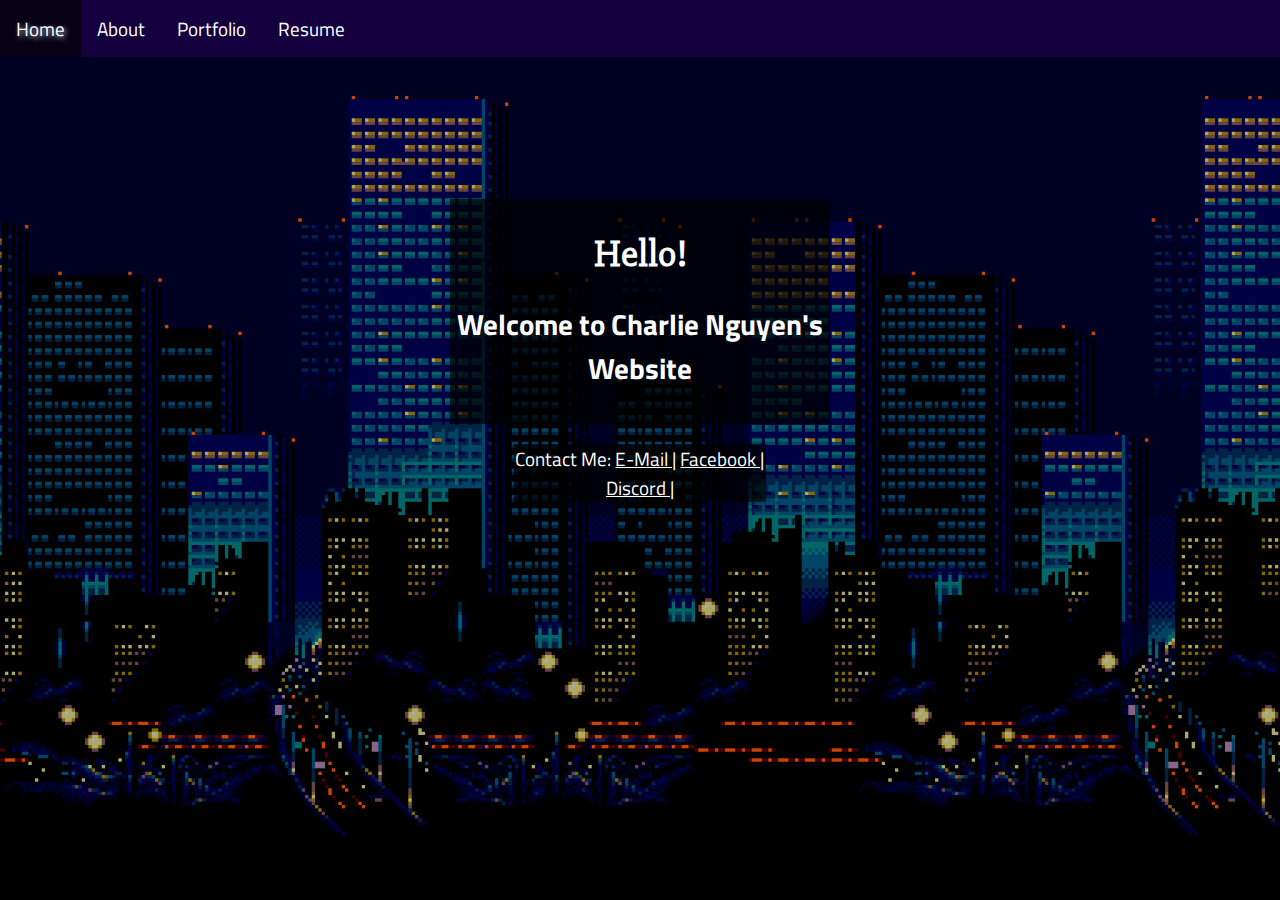
<file: index.html>
<!DOCTYPE html>
<html>
    <head>
        <meta charset="utf-8">
        <title>Home</title>
        <link href="style.css" rel="stylesheet" type="text/css">
        <link href="https://fonts.googleapis.com/css?family=Titillium+Web" rel="stylesheet">
        <link href="https://fonts.googleapis.com/css?family=Slabo+27px" rel="stylesheet">
    </head>
    <body>
      <ul id="nav"><!--This is a comment. ul stands for Unordered List.-->
            <li><a href="index.html">Home</a></li><!--li stands for List Item-->
            <li><a href="about.html">About</a></li>
            <li><a href="portfolio.html">Portfolio</a></li>
            <li><a href="resume.html">Resume</a></li>
        </ul>
    <div id="home">
    <h1>Hello!</h1>
    <h2>Welcome to Charlie Nguyen's Website</h2>
    </div>
    <p id="contacts">Contact Me:  
    <a href="mailto:charlienguyen1911@gmail.com">E-Mail |</a>
    <a href="https://www.facebook.com/profile.php?id=100014973587222">Facebook |</a>
    <a href="https://discord.gg/wsWYauN">Discord |</a></p>
    </body>
</html>
</file>
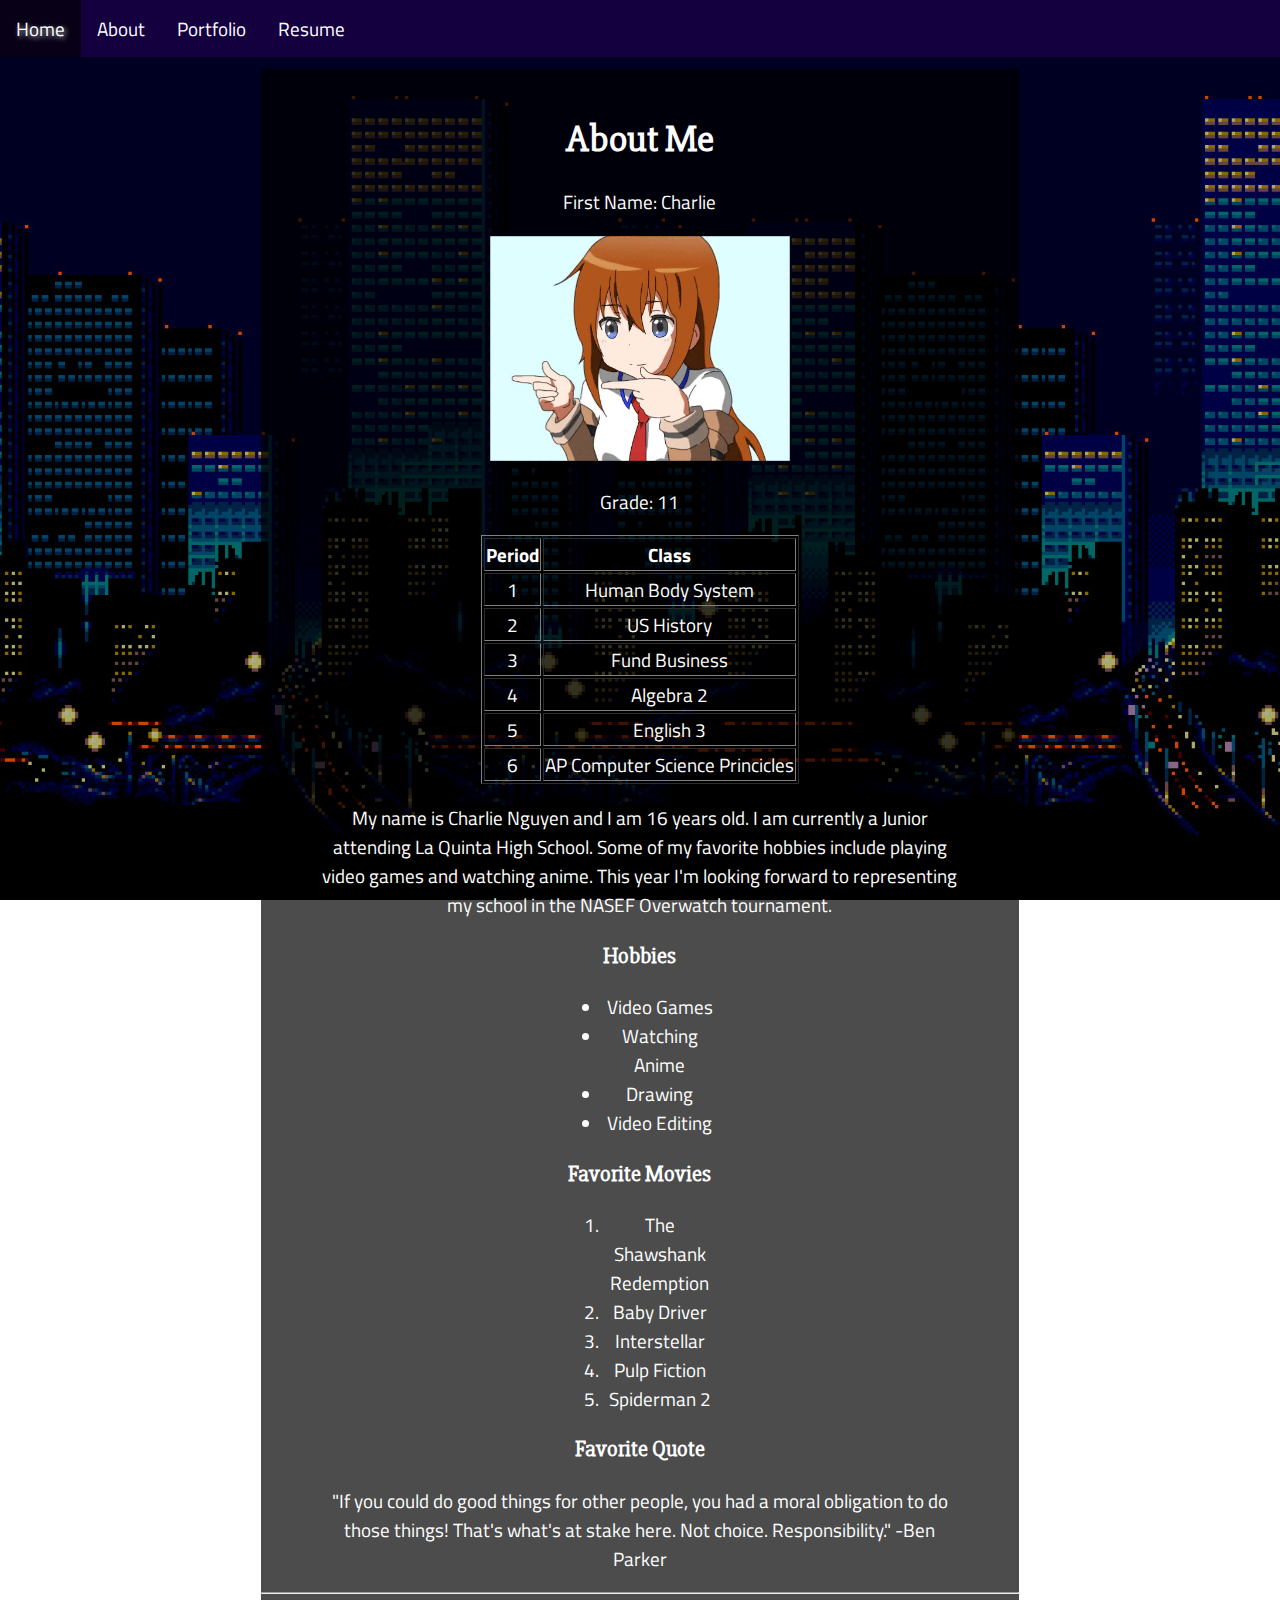
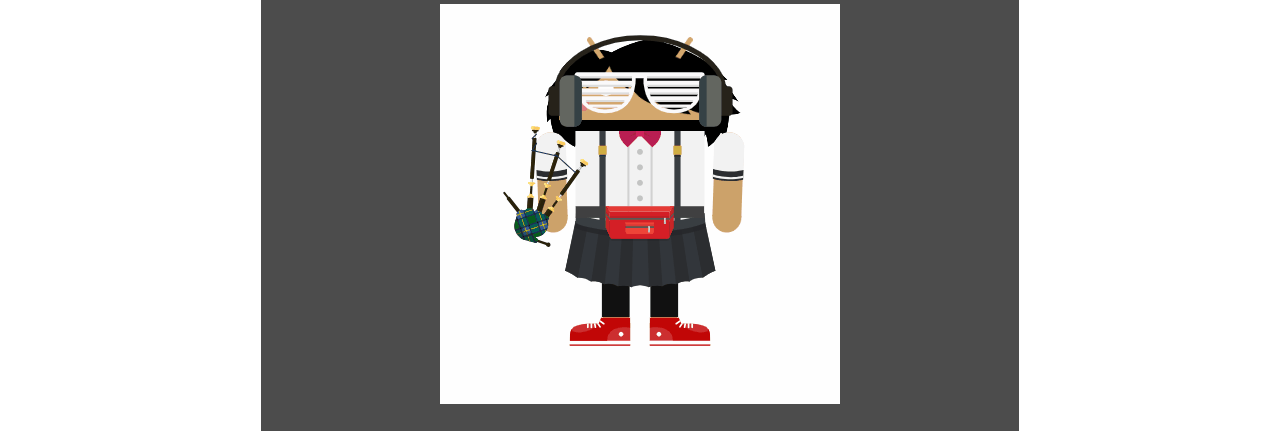
<file: about.html>
<!DOCTYPE html>
<html>
    <head>
        <meta charset="utf-8">
        <title>About</title>
        <link href="style.css" rel="stylesheet" type="text/css">
        <link href="https://fonts.googleapis.com/css?family=Titillium+Web" rel="stylesheet">
        <link href="https://fonts.googleapis.com/css?family=Slabo+27px" rel="stylesheet">
    </head>
    <body>
         <ul id="nav"><!--This is a comment. ul stands for Unordered List.-->
            <li><a href="index.html">Home</a></li><!--li stands for List Item-->
            <li><a href="about.html">About</a></li>
            <li><a href="portfolio.html">Portfolio</a></li>
            <li><a href="resume.html">Resume</a></li>
        </ul>
        <div id="content">
        <h1>About Me</h1>
        <p>First Name: Charlie</p>
        <img src="woop.gif" style="width:300px;height;200px;">
        <p>Grade: 11</p>
                <table border="1">
                <tr><!--Table row of headings-->
                        <th>Period</th>
                        <th>Class</th>
                </tr>
                <tr><!--Period 1 Row-->
                    <td>1</td>
                    <td>Human Body System</td>
                </tr>
                <tr><!--Period 2 Row-->
                    <td>2</td>
                    <td>US History</td>
                </tr>
                <tr><!--Period 3 Row-->
                    <td>3</td>
                    <td>Fund Business</td>
                </tr>
                <tr><!--Period 4 Row-->
                    <td>4</td>
                    <td>Algebra 2</td>
                </tr>
                <tr><!--Period 5 Row-->
                    <td>5</td>
                    <td>English 3</td>
                </tr>
                <tr><!--Period 6 Row-->
                    <td>6</td>
                    <td>AP Computer Science Princicles</td>
                </tr>
        </table>
        <p id="bio">
        My name is Charlie Nguyen and I am 16 years old. 
        I am currently a Junior attending La Quinta High School. 
        Some of my favorite hobbies include playing video games and watching anime. 
        This year I'm looking forward to representing my school in the NASEF Overwatch tournament.
        </p>
        <h3>Hobbies</h3>
        <ul>
            <li>Video Games</li>
            <li>Watching Anime</li>
            <li>Drawing</li>
            <li>Video Editing</li>
        </ul>
        <h3>Favorite Movies</h3>
        <ol>
            <li>The Shawshank Redemption</li>
            <li>Baby Driver</li>
            <li>Interstellar</li>
            <li>Pulp Fiction</li>
            <li>Spiderman 2</li>
        </ol>
        <h3>Favorite Quote</h3>
        <p id="bio">"If you could do good things for other people, you had a moral obligation to do those things! That's what's at stake here. Not choice. Responsibility." -Ben Parker</p>
        <hr>
        <img src="charlie.gif">
        </div>
    </body>
</html>
</file>
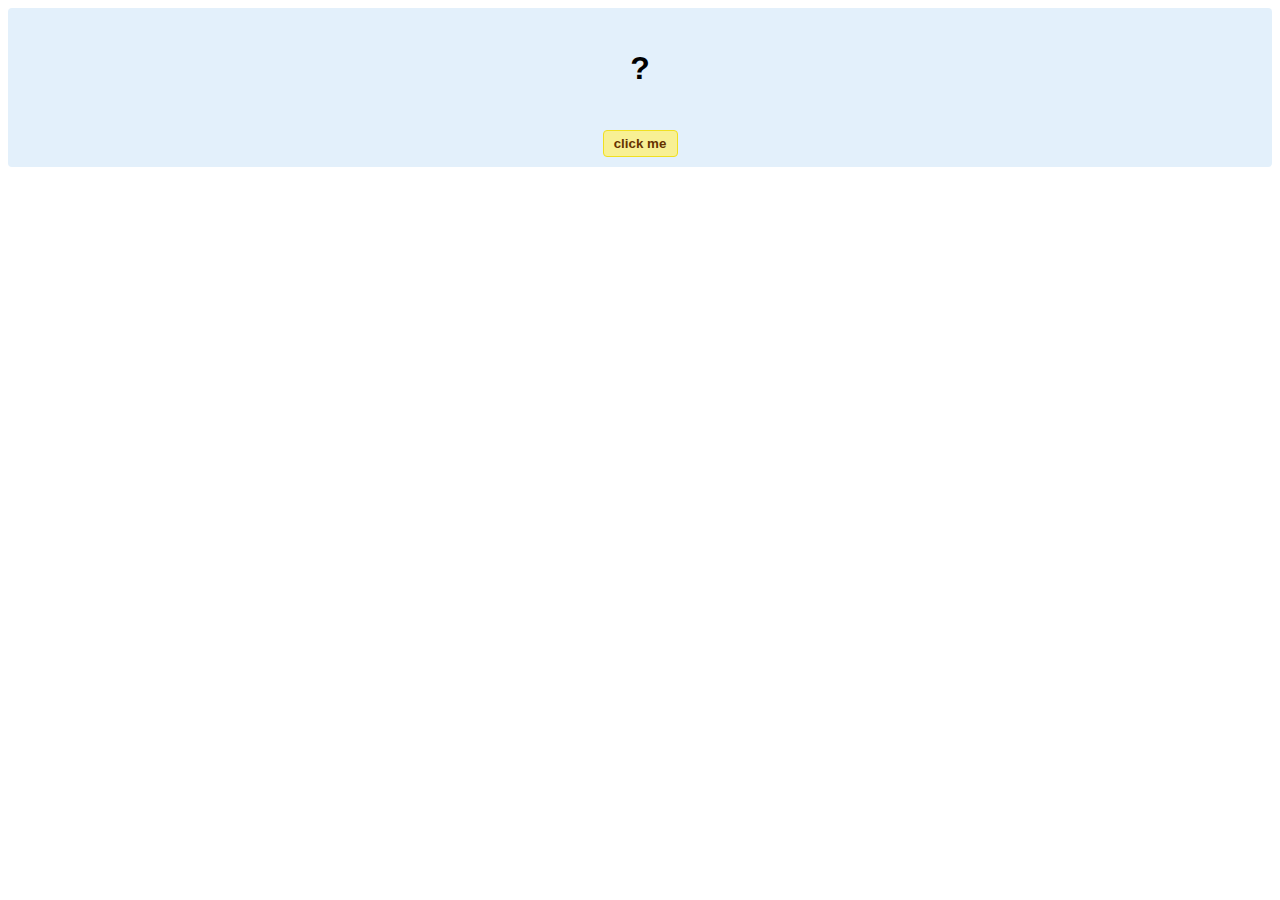
<file: hello-world.html>
<!DOCTYPE html>
<!-- HTML5 Hello world by kirupa - http://www.kirupa.com/html5/getting_your_feet_wet_html5_pg1.htm -->
<html lang="en-us">

<head>
<meta charset="utf-8">
<title>Hello...</title>
<style type="text/css">
#mainContent {
	font-family: Arial, Helvetica, sans-serif;
	font-size: xx-large;
	font-weight: bold;
	background-color: #E3F0FB;
	border-radius: 4px;
	padding: 10px;
	text-align: center;
}
.buttonStyle {
	border-radius: 4px;
	border: thin solid #F0E020;
	padding: 5px;
	background-color: #F8F094;
	font-family: "Segoe UI", Tahoma, Geneva, Verdana, sans-serif;
	font-weight: bold;
	color: #663300;
	width: 75px;
}

.buttonStyle:hover {
	border: thin solid #FFCC00;
	background-color: #FCF9D6;
	color: #996633;
	cursor: pointer;
}
.buttonStyle:active {
	border: thin solid #99CC00;
	background-color: #F5FFD2;
	color: #669900;
	cursor: pointer;
}

</style>
</head>

<body>
<div id="mainContent">
<p id="helloText">?</p>
<button id="clickButton" class="buttonStyle">click me</button>
</div>
<script> 
var myButton = document.getElementById("clickButton");
var myText = document.getElementById("helloText");

myButton.addEventListener('click', doSomething, false)

function doSomething() {
	myText.textContent = "hello, world!";
}
</script>

</body>
</html>
</file>
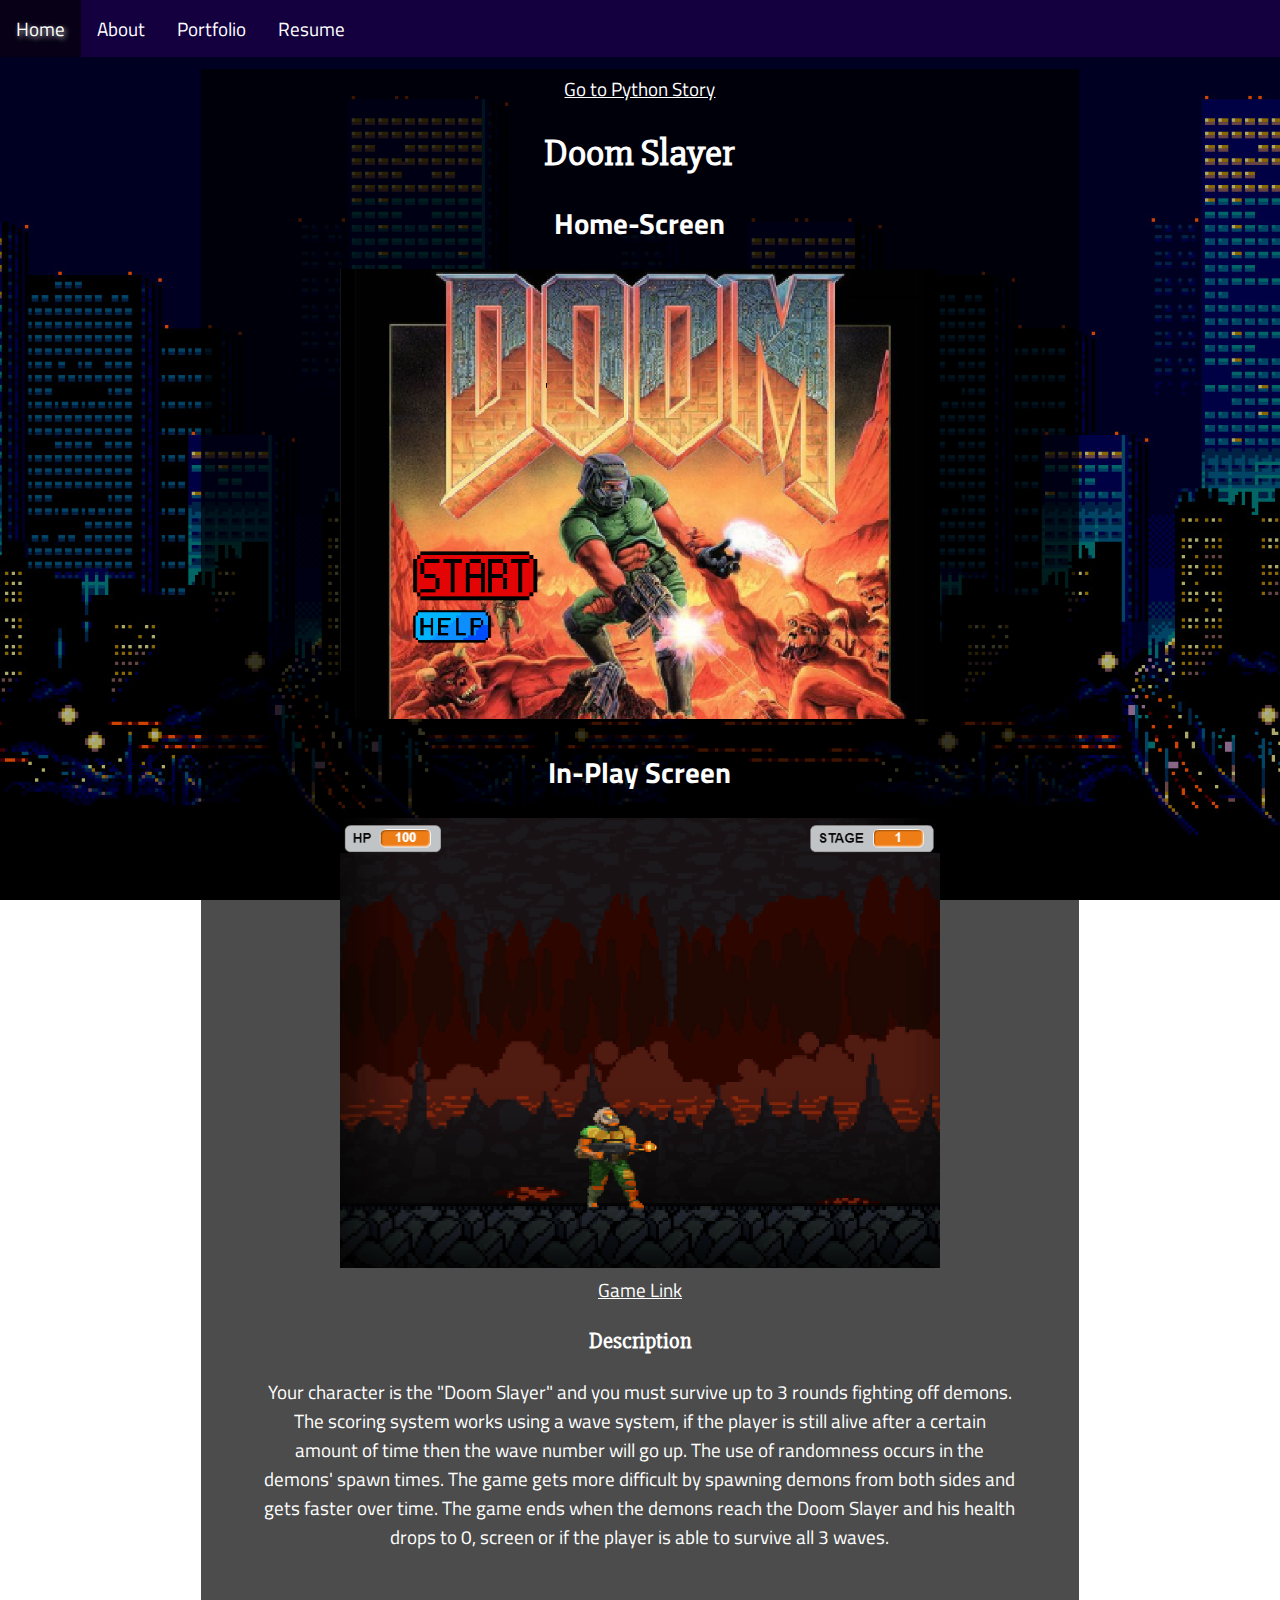
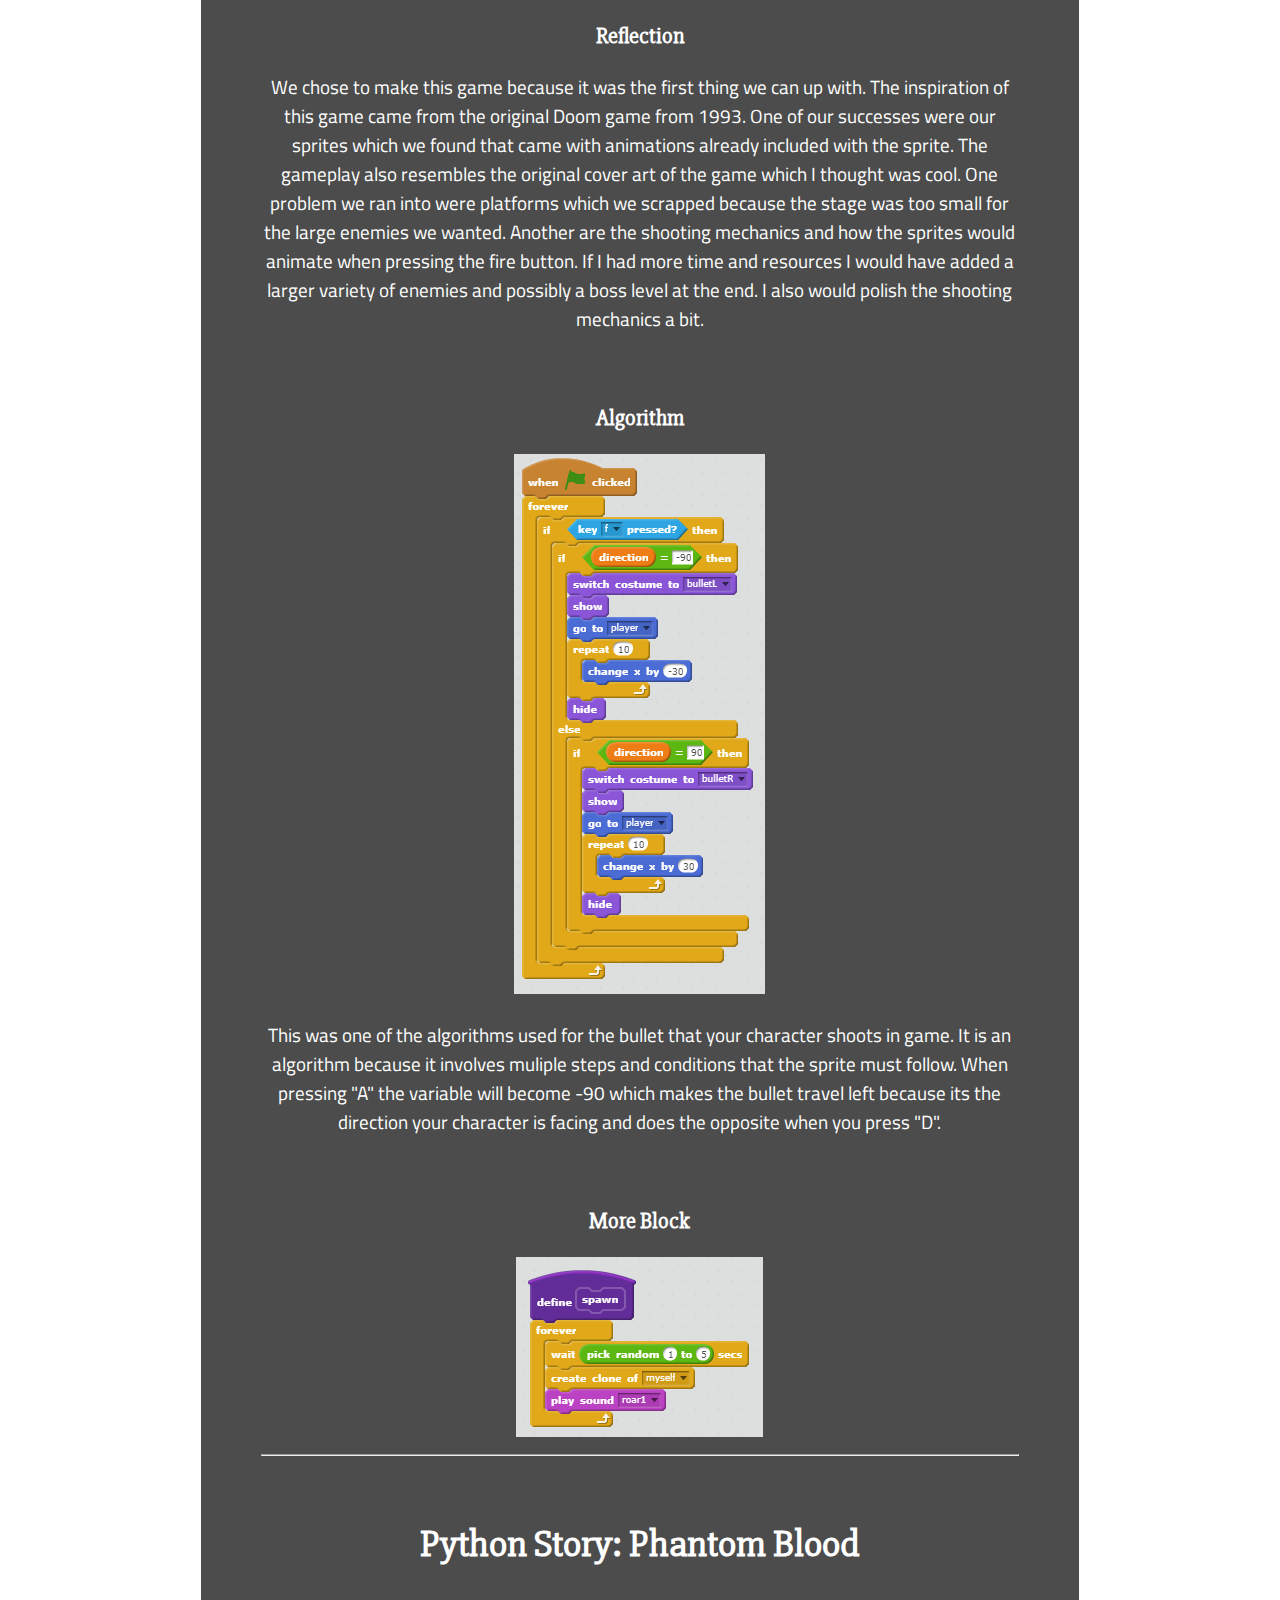
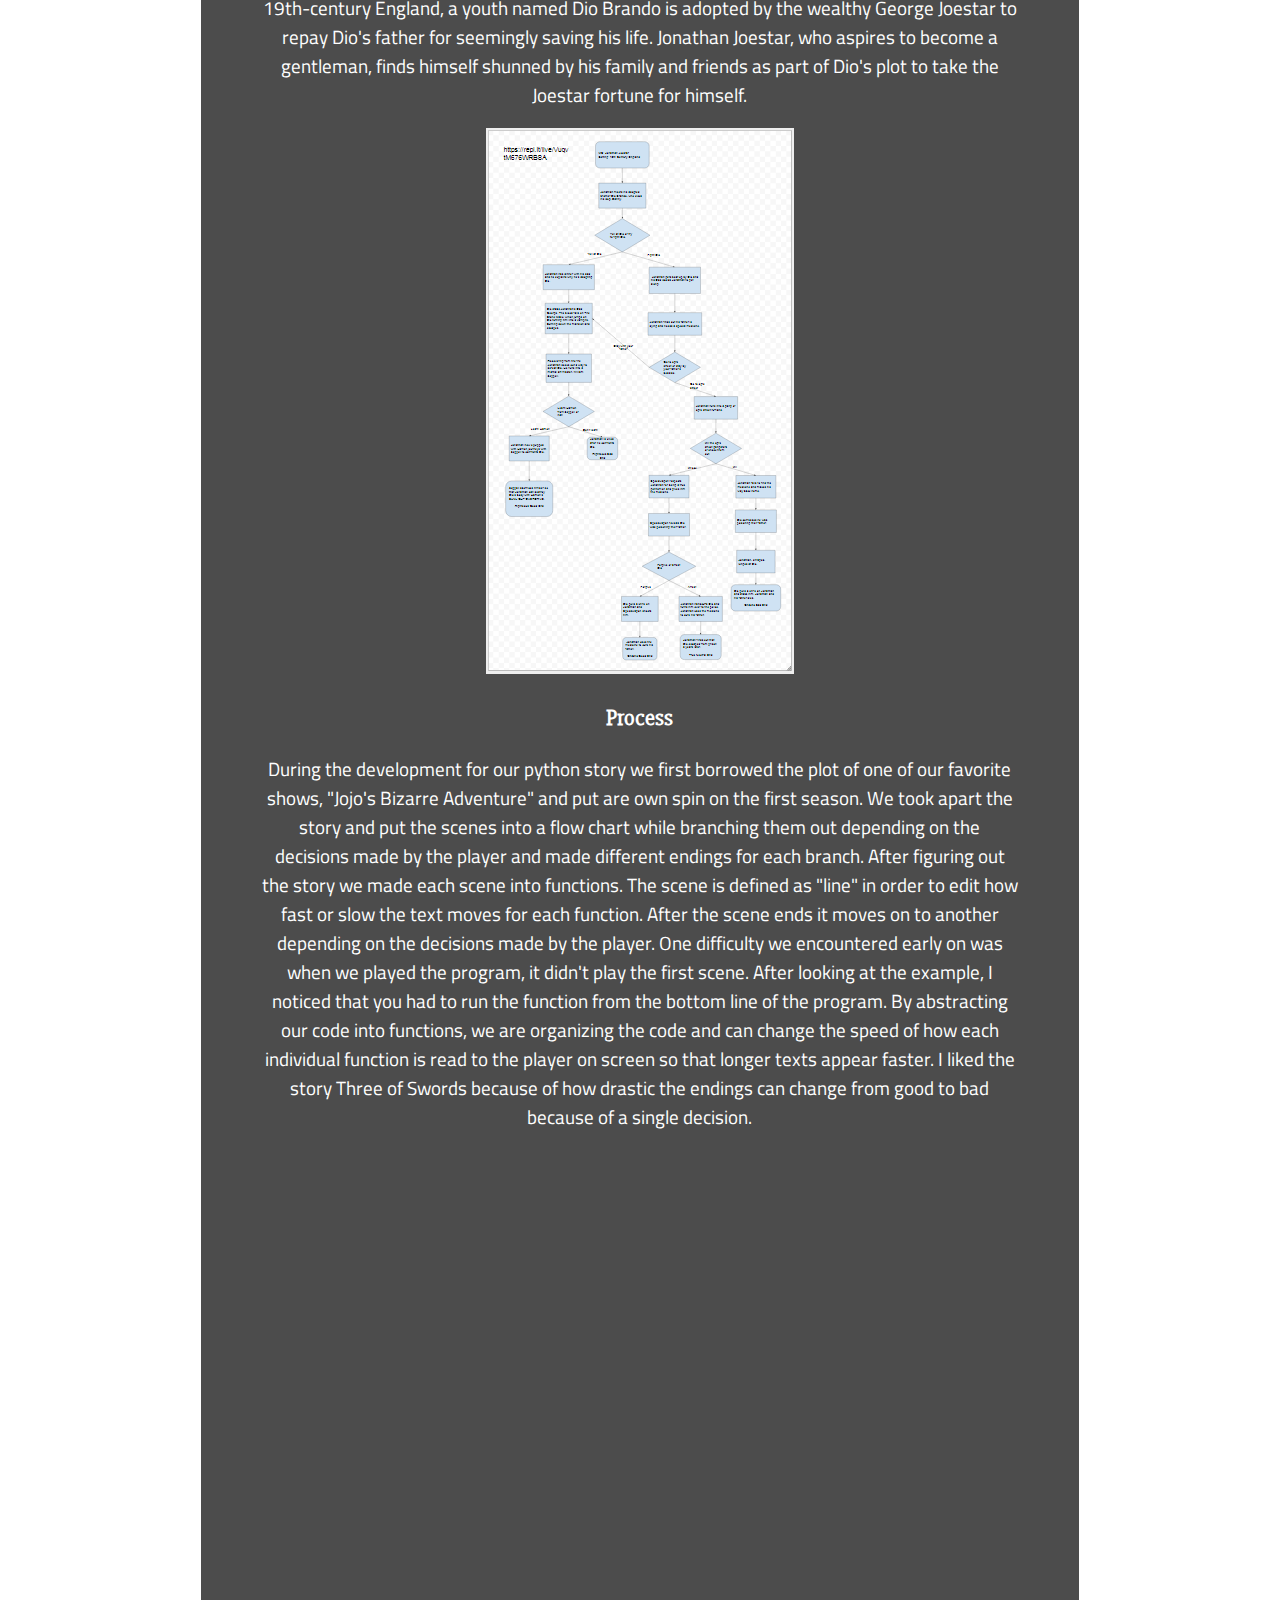
<file: portfolio.html>
<!DOCTYPE html>
<html>
    <head>
        <link href="style.css" rel="stylesheet" type="text/css">
        <link href="https://fonts.googleapis.com/css?family=Titillium+Web" rel="stylesheet">
        <link href="https://fonts.googleapis.com/css?family=Slabo+27px" rel="stylesheet">
    </head>
    <body>
        <ul id="nav"><!--This is a comment. ul stands for Unordered List.-->
            <li><a href="index.html">Home</a></li><!--li stands for List Item-->
            <li><a href="about.html">About</a></li>
            <li><a href="portfolio.html">Portfolio</a></li>
            <li><a href="resume.html">Resume</a></li>
        </ul>
        <div id="portfolio">
        <a href = "#pythonstoryheader" id="skiplink">Go to Python Story</a> 
        <h1 id="portfoliotitle">Doom Slayer</h1>
        <h2>Home-Screen</h2>
            <img src="doom.jpg" style="width:600px;height;500px;">
        <h2>In-Play Screen</h2>
            <img src="doom2.jpg" style="width:600px;height;500px;">
        <br>
            <a href="https://scratch.mit.edu/projects/258951374/#player">Game Link</a>
        <br>
        <h3 id="portheaders">Description</h3>
            <p>Your character is the "Doom Slayer" and you must survive up to 3 rounds fighting off demons. 
            The scoring system works using a wave system, if the player is still alive after a certain amount of time then the wave number will go up.
            The use of randomness occurs in the demons' spawn times. The game gets more difficult by spawning demons from both sides and gets faster over time.
            The game ends when the demons reach the Doom Slayer and his health drops to 0, screen or if the player is able to survive all 3 waves.</p>
        <br>
        <h3 id="portheaders">Reflection</h3>
            <p>We chose to make this game because it was the first thing we can up with. 
            The inspiration of this game came from the original Doom game from 1993.
            One of our successes were our sprites which we found that came with animations already included with the sprite.
            The gameplay also resembles the original cover art of the game which I thought was cool.
            One problem we ran into were platforms which we scrapped because the stage was too small for the large enemies we wanted.
            Another are the shooting mechanics and how the sprites would animate when pressing the fire button. 
            If I had more time and resources I would have added a larger variety of enemies and possibly a boss level at the end. 
            I also would polish the shooting mechanics a bit.</p>
        <br>
        <h3 id="portheaders">Algorithm</h3>
            <img src="algorithm.png">
            <p>This was one of the algorithms used for the bullet that your character shoots in game. 
            It is an algorithm because it involves muliple steps and conditions that the sprite must follow. 
            When pressing "A" the variable will become -90 which makes the bullet travel left because its the direction your character is facing and does the opposite when you press "D".</p>
        <br>
        <h3>More Block</h3>
            <img src="block.png">
        <hr>
        <br>
        <h1 id = "pythonstoryheader">Python Story: Phantom Blood</h1>
        <p>19th-century England, a youth named Dio Brando is adopted by the wealthy George Joestar to repay Dio's father for seemingly saving his life. 
        Jonathan Joestar, who aspires to become a gentleman, finds himself shunned by his family and friends as part of Dio's plot to take the Joestar fortune for himself.</p>
        <a href="https://docs.google.com/drawings/d/16p-nL0K8wBMYrODRzTfcxYSrDruVyzcqFI2AsN9QJlY/edit?usp=sharing" target="_BLANK">
        <img src = "flowchart.PNG" >
        </a>
        <h3>Process</h3>
        <p>During the development for our python story we first borrowed the plot of one of our favorite shows, "Jojo's Bizarre Adventure" and put are own spin on the first season. 
        We took apart the story and put the scenes into a flow chart while branching them out depending on the decisions made by the player and made different endings for each branch. 
        After figuring out the story we made each scene into functions. The scene is defined as "line" in order to edit how fast or slow the text moves for each function. 
        After the scene ends it moves on to another depending on the decisions made by the player. One difficulty we encountered early on was when we played the program, it didn't play the first scene. 
        After looking at the example, I noticed that you had to run the function from the bottom line of the program. 
        By abstracting our code into functions, we are organizing the code and can change the speed of how each individual function is read to the player on screen so that longer texts appear faster. 
        I liked the story Three of Swords because of how drastic the endings can change from good to bad because of a single decision.</p>
        <br>
        <iframe height="400px" width="100%" src="https://repl.it/@CharlieNguyen/PointlessFirstExperiments-1?lite=true" scrolling="no" frameborder="no" allowtransparency="true" allowfullscreen="true" sandbox="allow-forms allow-pointer-lock allow-popups allow-same-origin allow-scripts allow-modals"></iframe>
        </div>
    </body>
</html>
</file>
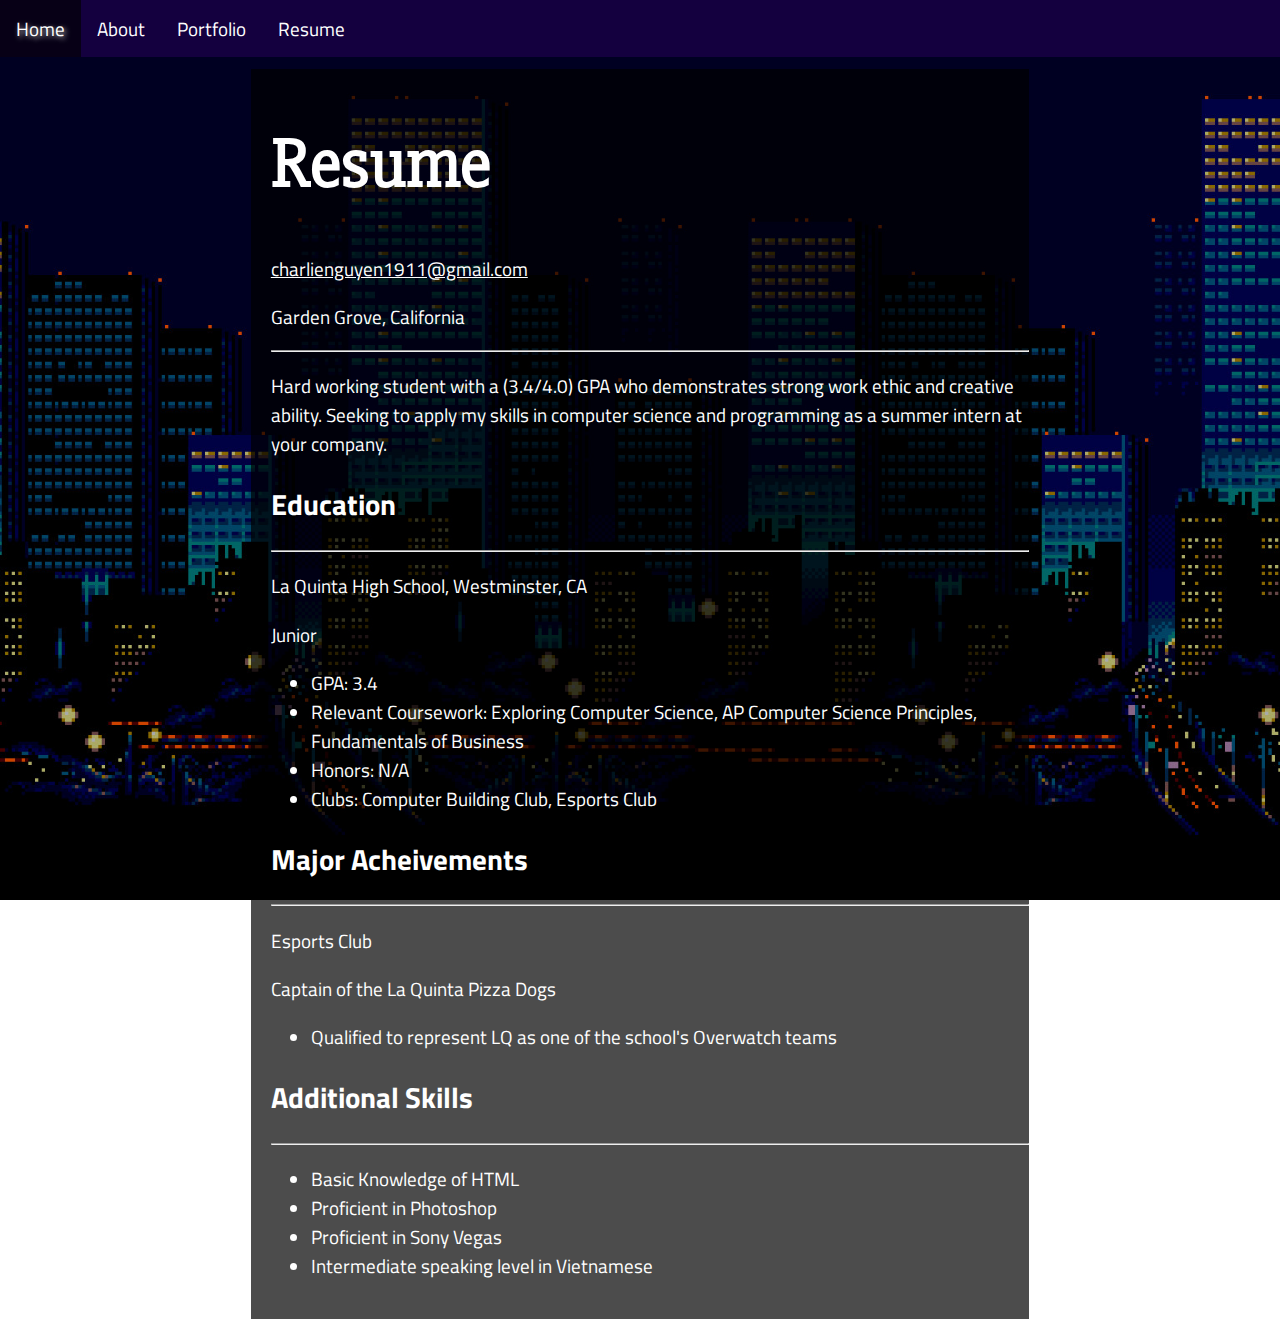
<file: resume.html>
<!DOCTYPE html>
<html>
    <head>
        <link href="style.css" rel="stylesheet" type="text/css">
        <link href="https://fonts.googleapis.com/css?family=Titillium+Web" rel="stylesheet">
        <link href="https://fonts.googleapis.com/css?family=Slabo+27px" rel="stylesheet">
    <body>
        <ul id="nav"><!--This is a comment. ul stands for Unordered List.-->
            <li><a href="index.html">Home</a></li><!--li stands for List Item-->
            <li><a href="about.html">About</a></li>
            <li><a href="portfolio.html">Portfolio</a></li>
            <li><a href="resume.html">Resume</a></li>
        </ul>
    <div id="resume"> 
    <h1 id="resumetitle">Resume</h1>
    <a href="mailto:charlienguyen1911@gmail.com">charlienguyen1911@gmail.com</a>
    <p>Garden Grove, California</p>
    <hr>
    <p>Hard working student with a (3.4/4.0) GPA  who demonstrates strong work ethic and creative ability. 
    Seeking to apply my skills in computer science and programming as a summer intern at your company.</p>
    <h2>Education</h2>
    <hr>
    <p>La Quinta High School, Westminster, CA</p>
    <p>Junior</p>
    <ul>
        <li>GPA: 3.4</li>
        <li>Relevant Coursework: Exploring Computer Science,  AP Computer Science Principles, Fundamentals of Business</li>
        <li>Honors: N/A</li>
        <li>Clubs: Computer Building Club, Esports Club</li>
    </ul>
    <h2>Major Acheivements</h2>
    <hr>
    <p>Esports Club</p>
    <p>Captain of the La Quinta Pizza Dogs</p>
    <ul>
        <li>Qualified to represent LQ as one of the school's Overwatch teams</li>
    </ul>
    <h2>Additional Skills</h2>
    <hr>
    <ul>
        <li>Basic Knowledge of HTML</li>
        <li>Proficient in Photoshop</li>
        <li>Proficient in Sony Vegas</li>
        <li>Intermediate speaking level in Vietnamese</li>
    </ul>
    </div>
    </body>
    </head>
</html>
</file>
<file: style.css>
body {
    font-family: "Titillium Web", sans-serif;
    color: white;
    font-size: small;
    font-size: larger; /*This is a comment*/
    background-image: url("city.jpg");
    background-repeat: no-repeat;
    background-size: cover;
    background-attachment: fixed;
    background-color: white
}

h1, h3 {    
    font-family: 'Slabo 27px', serif;
}
#nav {
    list-style-type: none;
    margin: -8px;
    padding: 0;
    overflow: hidden;
    background-color: #14003f;
}
#nav li {
    float: left;
}
#nav li a{
    color: white;
    text-decoration: none;
    display: block;
    padding: 14px 16px;
    text-align: center;
}
#nav li a:hover{
    background-color: #070016;
}
#content {
    border-width: 4px;
    margin-top: 20px;
    width: 60%;
    margin-left: auto;
    margin-right: auto;
    padding-top: 20px;
    text-align: center;
    padding-bottom: 20px;
    background-color: rgba(0,0,0, 0.7);
}
table {
    margin:auto;
}
#content ul, #content ol{
    border: white 2px;
    width: 15%;
    margin: auto;
}
li a:hover {
    text-shadow: 2px 2px 5px #bbb
}
#home {
    text-align: center;
    background-color: rgba(0,0,0, 0.7);
    border-width: 4px;
    padding-top: 5px;
    margin-left: auto;
    margin-right: auto;
    margin-top: 150px;   
    width: 30%;
    padding-bottom: 10px
}    
a {
    color: #ffffff;
}
#contacts {
    text-align: center;
    background-color: rgba(0,0,0, 0.7);
    border-width: 4px;
    margin-left: auto;
    margin-right: auto;
    width: 20%;
}
#bio {
    padding-left: 60px;
    padding-right: 60px;
}
#resume {
    border-width: 4px;
    margin-top: 20px;
    width: 60%;
    margin-left: auto;
    margin-right: auto;
    padding-top: 5px;
    padding-left: 20px;
    text-align: left;
    padding-bottom: 20px;
    background-color: rgba(0,0,0, 0.7);
}
#resume ul {
    border: white 2px;
    text-align: left;
}
#resumetitle {
    font-size: 70px;
}
#portfolio {
    border-width: 4px;
    margin-top: 20px;
    width: 60%;
    margin-left: auto;
    margin-right: auto;
    padding-top: 5px;
    padding-left: 60px;
    padding-right: 60px;
    text-align: center;
    padding-bottom: 20px;
    background-color: rgba(0,0,0, 0.7);
}
#portfoliotitle {
    text-align: center;
    margin-left: auto;
    margin-right: auto;
}
#skiplink {
    text-align: left
}
</file>
